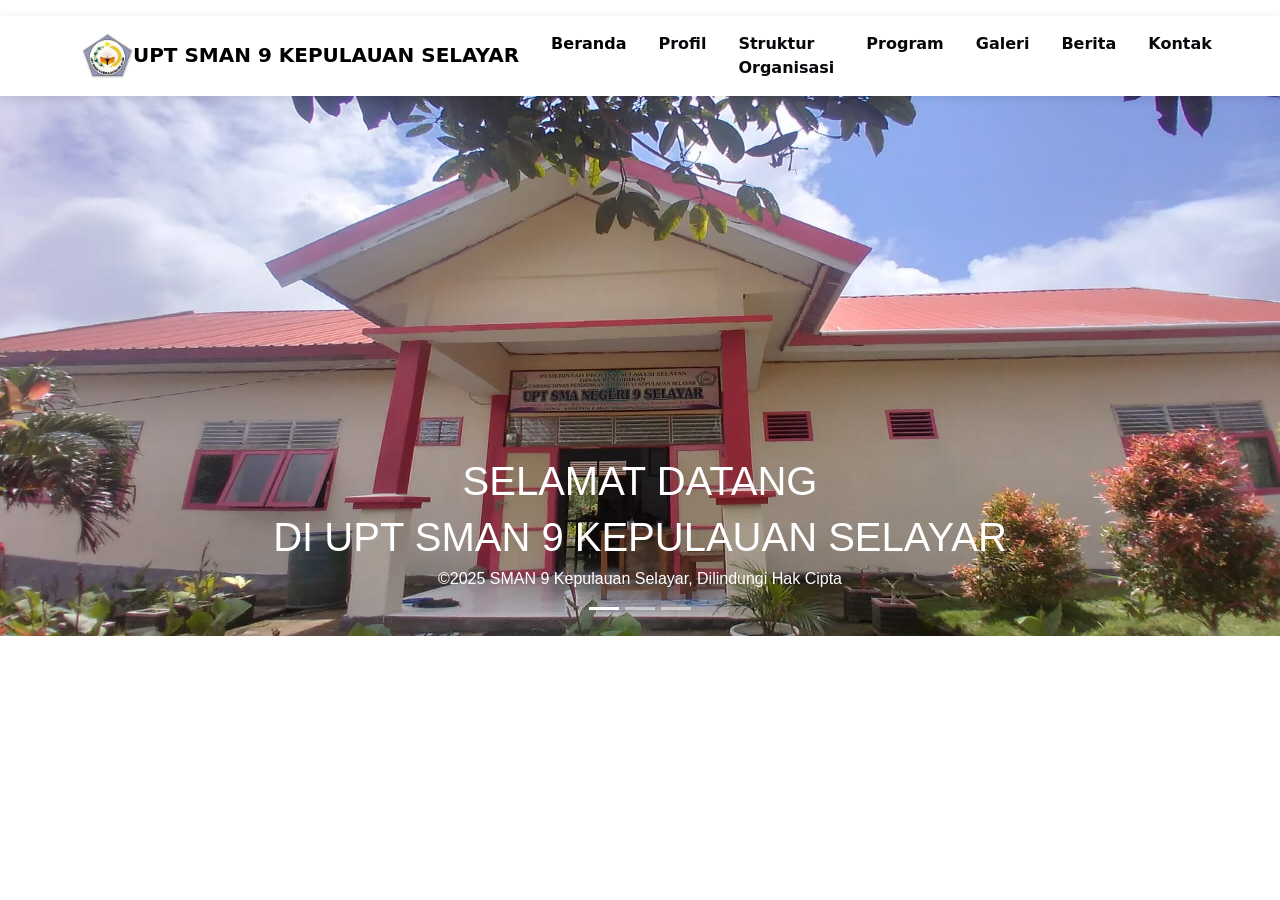
<file: index.html>
<!DOCTYPE html>
<html lang="en">
<head>
    <meta charset="UTF-8">
    <meta name="viewport" content="width=device-width, initial-scale=1.0">
    <title>beranda</title>
    <link href="profil.css"rel="stylesheet">
</head>
<body>
    <ul>
        <a href="profil.html"></a>
        <!-- Bootstrap CSS -->
    <link href="https://cdn.jsdelivr.net/npm/bootstrap@5.3.5/dist/css/bootstrap.min.css" rel="stylesheet">
    </ul>
</body>

    <!-- Navigation -->
<nav class="navbar navbar-expand-lg navbar-light sticky-top">
    <div class="container">
        <a class="navbar-brand" href="#">
        <img src="sman9 logo.png"><strong>UPT SMAN 9 KEPULAUAN SELAYAR<alt="SMAN 9 Kepulauan Selayar> 
        
        </a>
        <button class="navbar-toggler" type="button" data-bs-toggle="collapse" data-bs-target="#navbarNav" aria-controls="navbarNav" aria-expanded="false" aria-label="Toggle navigation">
            <span class="navbar-toggler-icon"></span>
        </button>
        <div class="collapse navbar-collapse" id="navbarNav">
            <ul class="navbar-nav ms-auto">
                <li class="nav-item">
                    <a class="nav-link active" href="index.html">Beranda</a>
                </li>
                <li class="nav-item">
                    <a class="nav-link" href="profil(visi).html">Profil</a>
                </li>
                <li class="nav-item">
                    <a class="nav-link" href="struktur.html">Struktur Organisasi</a>
                </li>
                <li class="nav-item">
                    <a class="nav-link" href="program pendidikan.html">Program</a>
                </li>
                <li class="nav-item">
                    <a class="nav-link" href="galery kegiatan.html">Galeri</a>
                </li>
                <li class="nav-item">
                    <a class="nav-link" href="berita.html">Berita</a>
                </li>
                <li class="nav-item">
                    <a class="nav-link" href="kontak.html">Kontak</a>
                </li>
            </ul>
        </div>
    </div>
</nav>

    <!-- Carousel -->
    <section id="home">
        <div id="carouselExampleIndicators" class="carousel slide" data-bs-ride="carousel">
            <div class="carousel-indicators">
                <button type="button" data-bs-target="#carouselExampleIndicators" data-bs-slide-to="0" class="active" aria-current="true" aria-label="Slide 1"></button>
                <button type="button" data-bs-target="#carouselExampleIndicators" data-bs-slide-to="1" aria-label="Slide 2"></button>
                <button type="button" data-bs-target="#carouselExampleIndicators" data-bs-slide-to="2" aria-label="Slide 3"></button>
            </div>
            <div class="carousel-inner">
                <div class="carousel-item active">
                    <img src="gedung sekolah.jpg" width="100" height="540"  class="d-block w-100" alt="Cat 1">
                    <div class="carousel-caption d-none d-md-block">
                        <h1>SELAMAT DATANG </h1>
                            <h1> DI UPT SMAN 9 KEPULAUAN SELAYAR</h1>
                        <h6>&copy;2025 SMAN 9 Kepulauan Selayar, Dilindungi Hak Cipta</h6>
                    </div>
            </div>
        </div>
    </section>
</file>
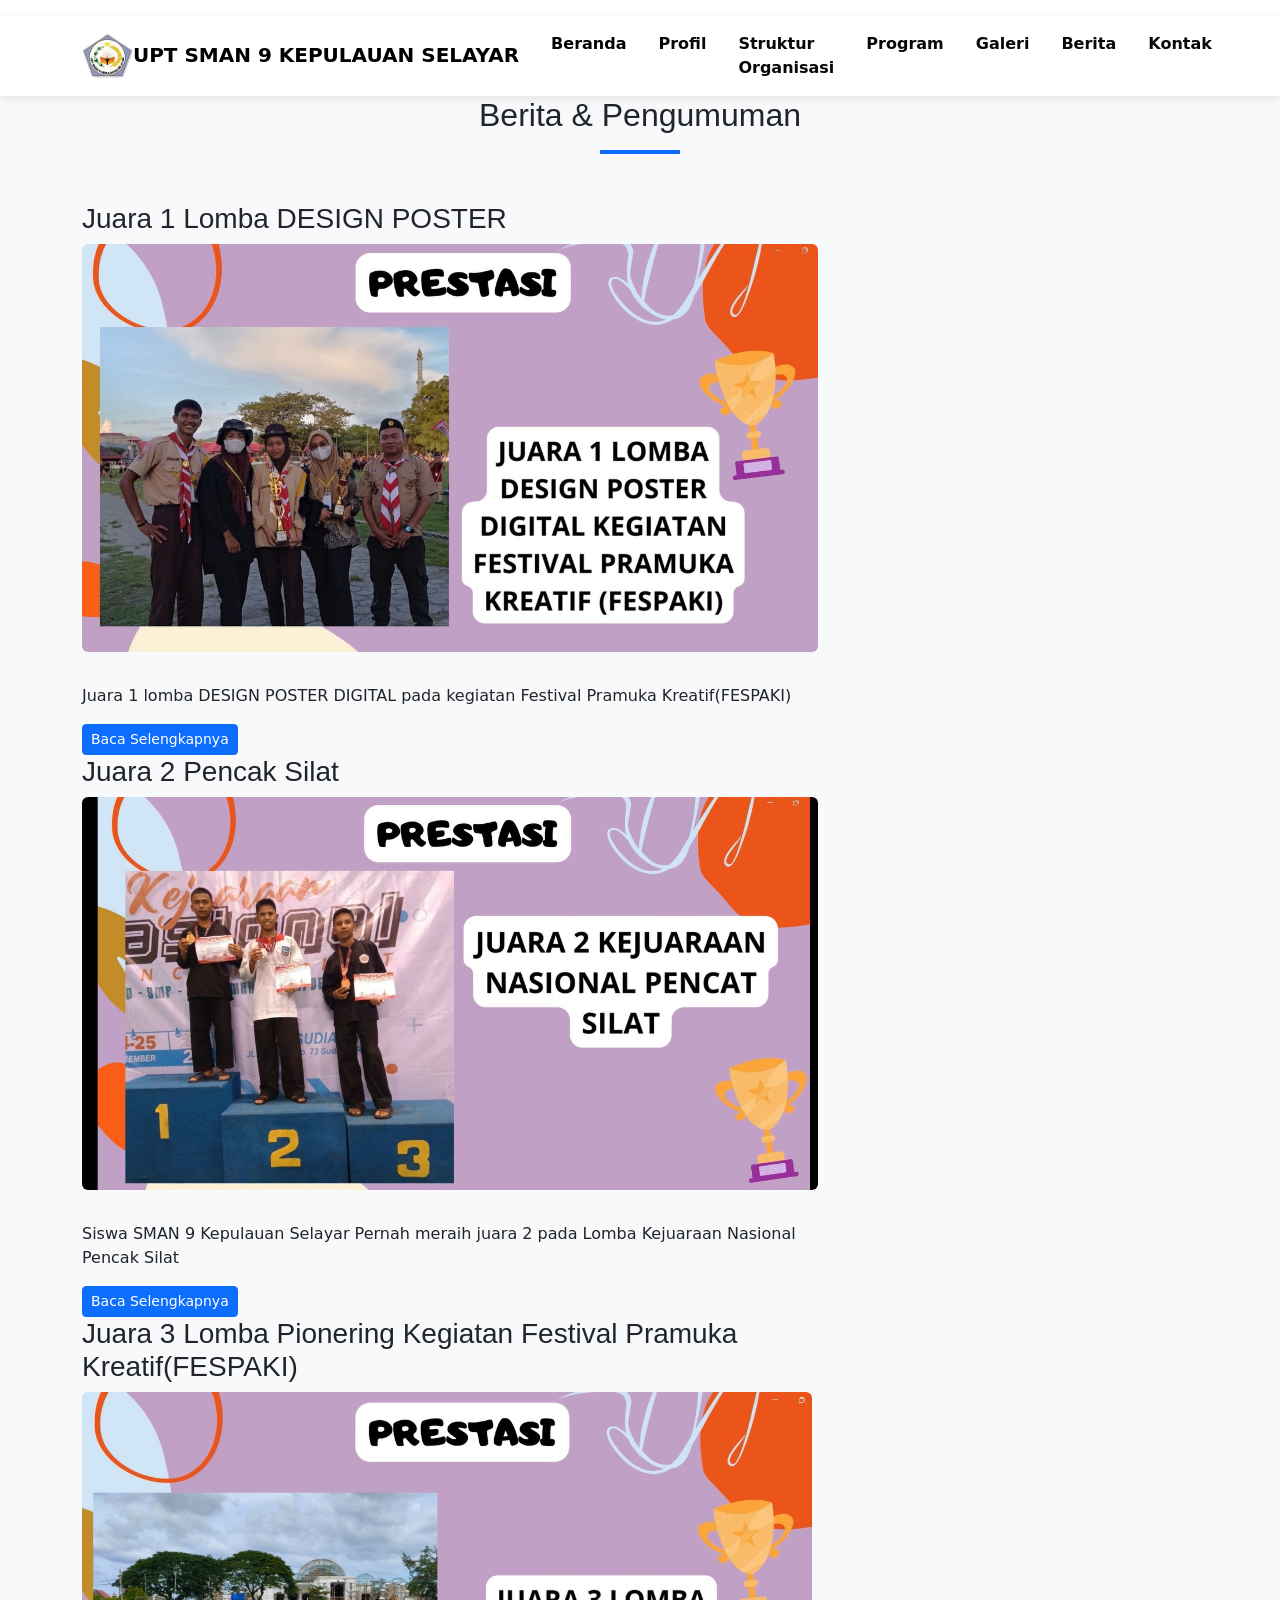
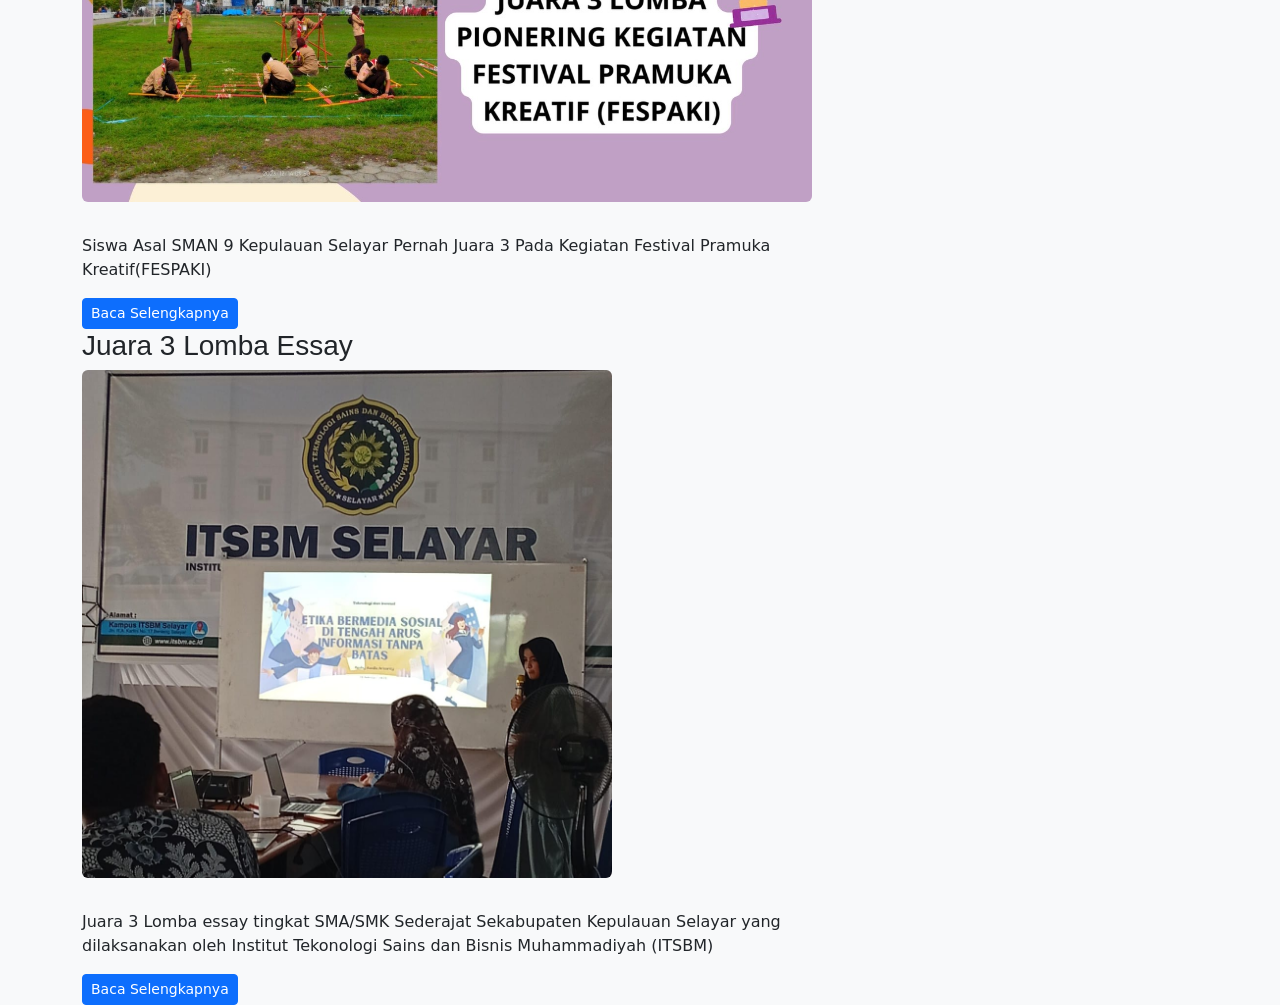
<file: berita.html>
<!DOCTYPE html>
<html lang="en">
<head>
    <meta charset="UTF-8">
    <meta name="viewport" content="width=device-width, initial-scale=1.0">
    <title>Berita</title>
    <link href="profil.css"rel="stylesheet">
</head>
<body>
    <ul>
        <a href="profil.html"></a>
        <!-- Bootstrap CSS -->
    <link href="https://cdn.jsdelivr.net/npm/bootstrap@5.3.5/dist/css/bootstrap.min.css" rel="stylesheet">
    <!-- Font Awesome untuk ikon -->
    <link href="https://cdnjs.cloudflare.com/ajax/libs/font-awesome/6.0.0/css/all.min.css" rel="stylesheet">
    </ul>
</body>
    
<!-- Navigation -->
<nav class="navbar navbar-expand-lg navbar-light sticky-top">
    <div class="container">
        <a class="navbar-brand" href="#">
            <img src="sman9 logo.png"><strong>UPT SMAN 9 KEPULAUAN SELAYAR</strong> <alt="SMAN 9 Kepulauan Selayar>

            </a>
            <button class="navbar-toggler" type="button" data-bs-toggle="collapse" data-bs-target="#navbarNav" aria-controls="navbarNav" aria-expanded="false" aria-label="Toggle navigation">
                <span class="navbar-toggler-icon"></span>
            </button>
            <div class="collapse navbar-collapse" id="navbarNav">
                <ul class="navbar-nav ms-auto">
                    <li class="nav-item">
                        <a class="nav-link active" href="index.html">Beranda</a>
                    </li>
                    <li class="nav-item">
                        <a class="nav-link" href="profil(visi).html">Profil</a>
                    </li>
                    <li class="nav-item">
                        <a class="nav-link" href="struktur.html">Struktur Organisasi</a>
                    </li>
                    <li class="nav-item">
                        <a class="nav-link" href="program pendidikan.html">Program</a>
                    </li>
                    <li class="nav-item">
                        <a class="nav-link" href="galery kegiatan.html">Galeri</a>
                    </li>
                    <li class="nav-item">
                        <a class="nav-link" href="berita.html">Berita</a>
                    </li>
                    <li class="nav-item">
                        <a class="nav-link" href="kontak.html">Kontak</a>
                    </li>
                </ul>
            </div>
        </div>
    </nav>

 <!-- Berita dan Pengumuman -->
 <section id="berita" class="bg-light">
    <div class="container">
        <h2 class="section-title">Berita & Pengumuman</h2>
        <div class="row">
            <div class="col-lg-8">
                <div class="news-item">
                    <h3>Juara 1 Lomba DESIGN POSTER</h3>
                    <p class="news-date"><i></i> 
                    <img src="design poster.jpg" alt="Tim Robotik" class="img-fluid rounded mb-3">
                    <p>Juara 1 lomba DESIGN POSTER DIGITAL pada kegiatan Festival Pramuka Kreatif(FESPAKI) </p>
                    <a href="#" class="btn btn-sm btn-primary">Baca Selengkapnya</a>
                </div>
                
                <div class="news-item">
                    <h3>Juara 2 Pencak Silat</h3>
                    <p class="news-date"><i></i> 
                    <img src="pencak silat.jpg" alt="Penandatanganan MoU" class="img-fluid rounded mb-3">
                    <p>Siswa SMAN 9 Kepulauan Selayar Pernah meraih juara 2 pada Lomba Kejuaraan Nasional Pencak Silat</p>
                    <a href="#" class="btn btn-sm btn-primary">Baca Selengkapnya</a>
                </div>
            
            <div class="news-item">
                    <h3>Juara 3 Lomba Pionering Kegiatan Festival Pramuka Kreatif(FESPAKI)</h3>
                    <p class="news-date"><i></i> 
                    <img src="juara  3.jpg" width="730px" alt="Penandatanganan MoU" class="img-fluid rounded mb-3">
                    <p>Siswa Asal SMAN 9 Kepulauan Selayar Pernah Juara 3 Pada Kegiatan Festival Pramuka Kreatif(FESPAKI)</p>
                    <a href="#" class="btn btn-sm btn-primary">Baca Selengkapnya</a>
                </div>
            <div class="news-item">
                    <h3>Juara 3 Lomba Essay </h3>
                    <p class="news-date"><i></i> 
                    <img src="ITSBM Esaay.jpg" width="530px" alt="Lomba" class="img-fluid rounded mb-3">
                    <p>Juara 3 Lomba essay tingkat SMA/SMK Sederajat Sekabupaten Kepulauan Selayar yang dilaksanakan oleh Institut Tekonologi Sains dan Bisnis Muhammadiyah (ITSBM) </p>
                    <a href="#" class="btn btn-sm btn-primary">Baca Selengkapnya</a>
                </div>
            </div>
</html>
</file>
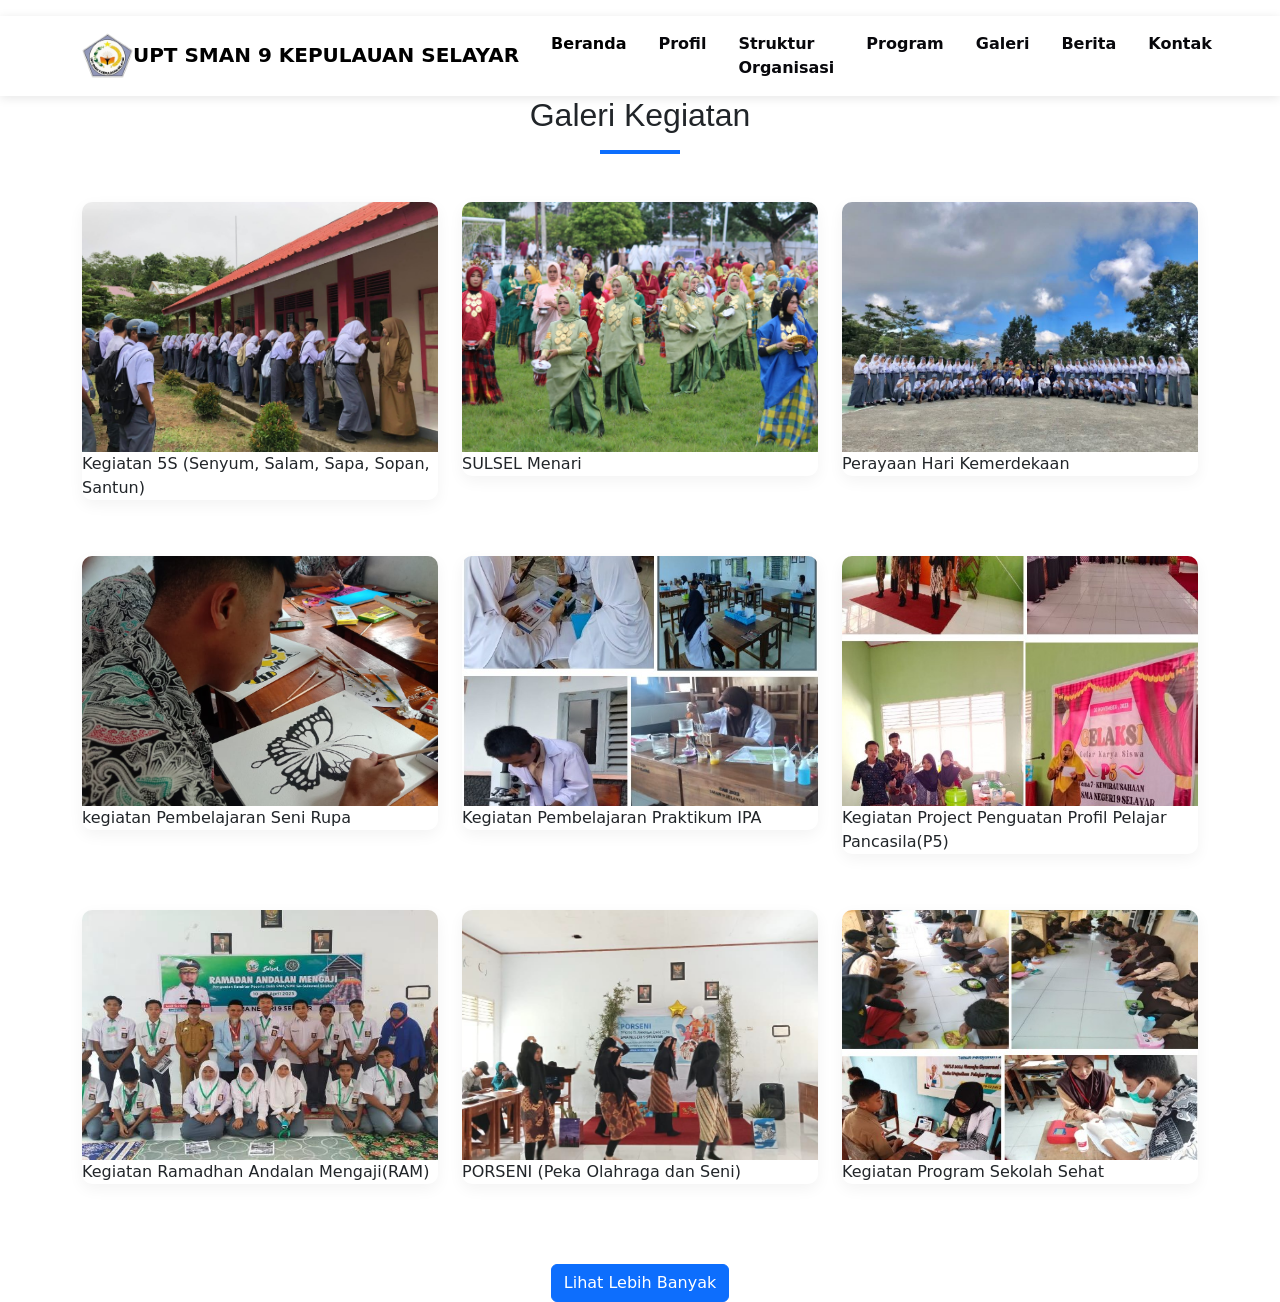
<file: galery kegiatan.html>
<!DOCTYPE html>
<html lang="en">
<head>
    <meta charset="UTF-8">
    <meta name="viewport" content="width=device-width, initial-scale=1.0">
    <title>Galery Kegiatan</title>
    <link href="profil.css"rel="stylesheet">
</head>
<body>
    <ul>
        <a href="profil.html"></a>
        <!-- Bootstrap CSS -->
    <link href="https://cdn.jsdelivr.net/npm/bootstrap@5.3.5/dist/css/bootstrap.min.css" rel="stylesheet">
    <!-- Font Awesome untuk ikon -->
    <link href="https://cdnjs.cloudflare.com/ajax/libs/font-awesome/6.0.0/css/all.min.css" rel="stylesheet">
    </ul>
</body>
    
<!-- Navigation -->
<nav class="navbar navbar-expand-lg navbar-light sticky-top">
    <div class="container">
        <a class="navbar-brand" href="#">
            <img src="sman9 logo.png"><strong>UPT SMAN 9 KEPULAUAN SELAYAR</strong> <alt="SMAN 9 Kepulauan Selayar>

        </a>
        <button class="navbar-toggler" type="button" data-bs-toggle="collapse" data-bs-target="#navbarNav" aria-controls="navbarNav" aria-expanded="false" aria-label="Toggle navigation">
            <span class="navbar-toggler-icon"></span>
        </button>
        <div class="collapse navbar-collapse" id="navbarNav">
            <ul class="navbar-nav ms-auto">
                <li class="nav-item">
                    <a class="nav-link active" href="index.html">Beranda</a>
                </li>
                <li class="nav-item">
                    <a class="nav-link" href="profil(visi).html">Profil</a>
                </li>
                <li class="nav-item">
                    <a class="nav-link" href="struktur.html">Struktur Organisasi</a>
                </li>
                <li class="nav-item">
                    <a class="nav-link" href="program pendidikan.html">Program</a>
                </li>
                <li class="nav-item">
                    <a class="nav-link" href="galery kegiatan.html">Galeri</a>
                </li>
                <li class="nav-item">
                    <a class="nav-link" href="berita.html">Berita</a>
                </li>
                <li class="nav-item">
                    <a class="nav-link" href="kontak.html">Kontak</a>
                </li>
            </ul>
        </div>
    </div>
</nav>

 <!-- Galeri Kegiatan -->
 <section id="galeri">
    <div class="container">
        <h2 class="section-title">Galeri Kegiatan</h2>
        <div class="row">
            <div class="col-md-4 mb-4">
                <div class="gallery-item">
                    <img src="program 5S.jpg" width="60px" alt="Kegiatan 1">
                    <div class="gallery-caption">Kegiatan 5S (Senyum, Salam, Sapa, Sopan, Santun)</div>
                </div>
            </div>
            <div class="col-md-4 mb-4">
                <div class="gallery-item">
                    <img src="sulsel menari.jpg" alt="Kegiatan 2">
                    <div class="gallery-caption">SULSEL Menari</div>
                </div>
            </div>
            <div class="col-md-4 mb-4">
                <div class="gallery-item">
                    <img src="perayaan hari kemerdekaan.jpg" alt="Kegiatan 3">
                    <div class="gallery-caption">Perayaan Hari Kemerdekaan</div>
                </div>
            </div>
            <div class="col-md-4 mb-4">
                <div class="gallery-item">
                    <img src="pembelajaran.jpg" alt="Kegiatan 4">
                    <div class="gallery-caption">kegiatan Pembelajaran Seni Rupa</div>
                </div>
            </div>
            <div class="col-md-4 mb-4">
                <div class="gallery-item">
                    <img src="tata letak.jpg" alt="Kegiatan 5">
                    <div class="gallery-caption">Kegiatan Pembelajaran Praktikum IPA</div>
                </div>
            </div>
            <div class="col-md-4 mb-4">
                <div class="gallery-item">
                    <img src="tata letak P5.jpg" alt="Kegiatan 6">
                    <div class="gallery-caption">Kegiatan Project Penguatan Profil Pelajar Pancasila(P5)</div>
                </div>
            </div>
            <div class="col-md-4 mb-4">
                <div class="gallery-item">
                    <img src="RAM.jpg" alt="Kegiatan 7">
                    <div class="gallery-caption">Kegiatan Ramadhan Andalan Mengaji(RAM)</div>
                </div>
            </div>
            <div class="col-md-4 mb-4">
                <div class="gallery-item">
                    <img src="Porseni.jpg" alt="Kegiatan 8">
                    <div class="gallery-caption">PORSENI (Peka Olahraga dan Seni)</div>
                </div>
            </div>
                <div class="col-md-4 mb-4">
                    <div class="gallery-item">
                        <img src="sekolah sehat.jpg" alt="Kegiatan 9">
                        <div class="gallery-caption">Kegiatan Program Sekolah Sehat</div>
                    </div>
                </div>
           </div>
            <div class="text-center mt-4">
            <a href="#" class="btn btn-primary">Lihat Lebih Banyak</a>
        </div>
    </div>
</section>
</html>
</file>
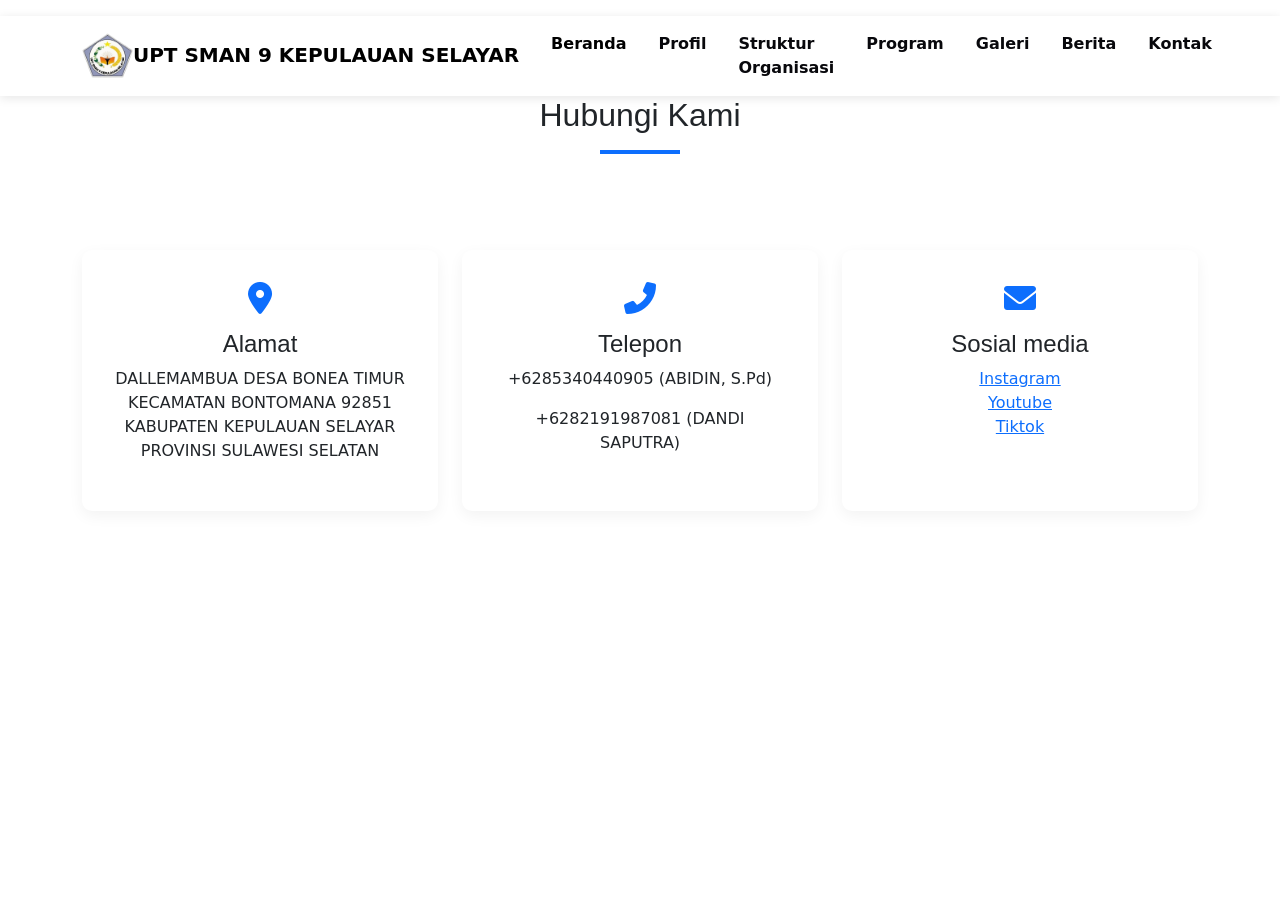
<file: kontak.html>
<!DOCTYPE html>
<html lang="en">
<head>
    <meta charset="UTF-8">
    <meta name="viewport" content="width=device-width, initial-scale=1.0">
    <title>Kontak</title>
    <link href="profil.css"rel="stylesheet">
</head>
<body>
    <ul>
        <a href="profil.html"></a>
        <!-- Bootstrap CSS -->
    <link href="https://cdn.jsdelivr.net/npm/bootstrap@5.3.5/dist/css/bootstrap.min.css" rel="stylesheet">
    <!-- Font Awesome untuk ikon -->
    <link href="https://cdnjs.cloudflare.com/ajax/libs/font-awesome/6.0.0/css/all.min.css" rel="stylesheet">
    </ul>
</body>
    
<!-- Navigation -->
<nav class="navbar navbar-expand-lg navbar-light sticky-top">
    <div class="container">
        <a class="navbar-brand" href="#">
            <img src="sman9 logo.png"><strong>UPT SMAN 9 KEPULAUAN SELAYAR</strong> <alt="SMAN 9 Kepulauan Selayar">

        </a>
        <button class="navbar-toggler" type="button" data-bs-toggle="collapse" data-bs-target="#navbarNav" aria-controls="navbarNav" aria-expanded="false" aria-label="Toggle navigation">
            <span class="navbar-toggler-icon"></span>
        </button>
        <div class="collapse navbar-collapse" id="navbarNav">
            <ul class="navbar-nav ms-auto">
                <li class="nav-item">
                    <a class="nav-link active" href="index.html">Beranda</a>
                </li>
                <li class="nav-item">
                    <a class="nav-link" href="profil(visi).html">Profil</a>
                </li>
                <li class="nav-item">
                    <a class="nav-link" href="struktur.html">Struktur Organisasi</a>
                </li>
                <li class="nav-item">
                    <a class="nav-link" href="program pendidikan.html">Program</a>
                </li>
                <li class="nav-item">
                    <a class="nav-link" href="galery kegiatan.html">Galeri</a>
                </li>
                <li class="nav-item">
                    <a class="nav-link" href="berita.html">Berita</a>
                </li>
                <li class="nav-item">
                    <a class="nav-link" href="kontak.html">Kontak</a>
                </li>
            </ul>
        </div>
    </div>
</nav>

 <!-- Kontak -->
 <section id="kontak">
    <div class="container">
        <h2 class="section-title">Hubungi Kami</h2>
        <br> <br>
        <div class="row">
            <div class="col-md-4 mb-4">
                <div class="contact-info">
                    <div class="text-center">
                        <div class="contact-icon">
                            <i class="fas fa-map-marker-alt"></i>
                        </div>
                        <h4>Alamat</h4>
                        <p>DALLEMAMBUA DESA BONEA TIMUR KECAMATAN BONTOMANA 92851 KABUPATEN KEPULAUAN SELAYAR PROVINSI SULAWESI SELATAN</p>
                    </div>
                </div>
            </div>
            <div class="col-md-4 mb-4">
                <div class="contact-info">
                    <div class="text-center">
                        <div class="contact-icon">
                            <i class="fas fa-phone-alt"></i>
                        </div>
                        <h4>Telepon</h4>
                        <p >+6285340440905 (ABIDIN, S.Pd)</p>
                        <p>+6282191987081 (DANDI SAPUTRA)</p>
                    </div>
                </div>
            </div>
            <div class="col-md-4 mb-4">
                <div class="contact-info">
                    <div class="text-center">
                        <div class="contact-icon">
                            <i class="fas fa-envelope"></i>
                        </div>
                        <h4>Sosial media</h4>
                        <a class="nav-item">
                            <a href="https://www.instagram.com/sman_9_kepulauan_selayar/">Instagram</a>
                            <a class="nav-item">
                                <br>
                                <a href="https://www.youtube.com/@osissman9selayar994">Youtube</a>
                            <a class="nav-item">
                                <br>
                              <a href="https://www.tiktok.com/@sman.9.selayar?_t=ZS-8vqc0ogkk5g&_r=1">Tiktok</a>
                    </div>
                </div>
            </div>
        </div>
    </section>
</html>
</file>
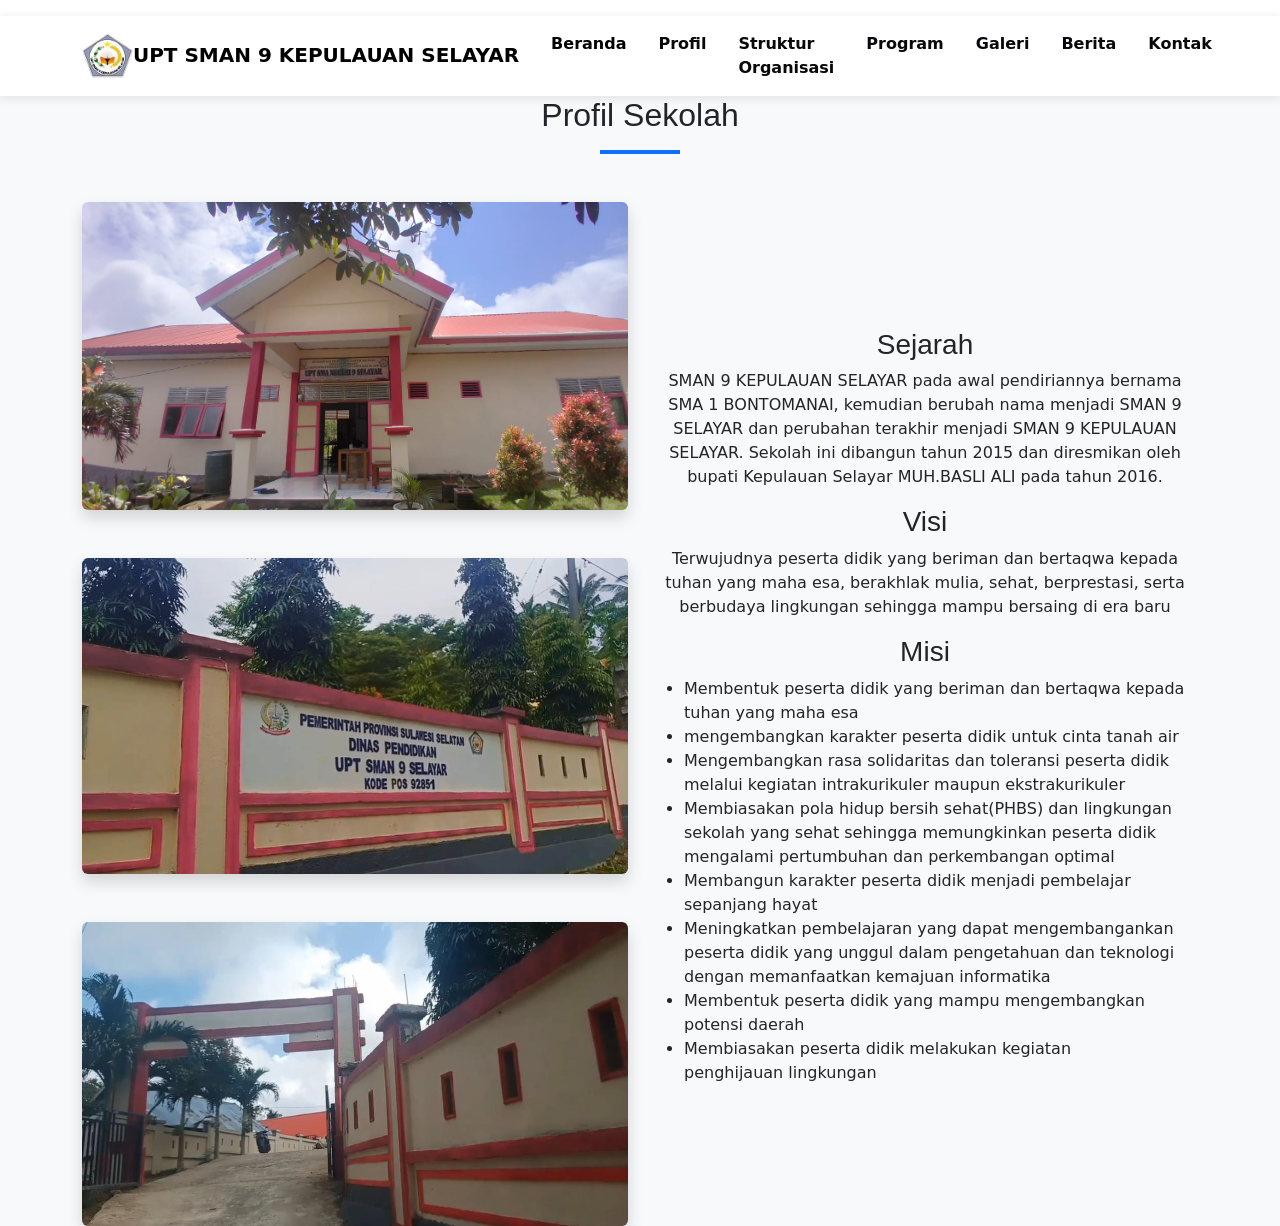
<file: profil(visi).html>
<!DOCTYPE html>
<html lang="en">
<head>
    <meta charset="UTF-8">
    <meta name="viewport" content="width=device-width, initial-scale=1.0">
    <title>Profil</title>
    <link href="profil.css"rel="stylesheet">
</head>
<body>
    <ul>
        <a href="profil.html"></a>
        <!-- Bootstrap CSS -->
    <link href="https://cdn.jsdelivr.net/npm/bootstrap@5.3.5/dist/css/bootstrap.min.css" rel="stylesheet">
    </ul>
</body>
    
<!-- Navigation -->
<nav class="navbar navbar-expand-lg navbar-light sticky-top">
    <div class="container">
        <a class="navbar-brand" href="#">
            <img src="sman9 logo.png"><strong>UPT SMAN 9 KEPULAUAN SELAYAR</strong> <alt="SMAN 9 Kepulauan Selayar>

        </a>
        <button class="navbar-toggler" type="button" data-bs-toggle="collapse" data-bs-target="#navbarNav" aria-controls="navbarNav" aria-expanded="false" aria-label="Toggle navigation">
            <span class="navbar-toggler-icon"></span>
        </button>
        <div class="collapse navbar-collapse" id="navbarNav">
            <ul class="navbar-nav ms-auto">
                <li class="nav-item">
                    <a class="nav-link active" href="index.html">Beranda</a>
                </li>
                <li class="nav-item">
                    <a class="nav-link" href="profil(visi).html">Profil</a>
                </li>
                <li class="nav-item">
                    <a class="nav-link" href="struktur.html">Struktur Organisasi</a>
                </li>
                <li class="nav-item">
                    <a class="nav-link" href="program pendidikan.html">Program</a>
                </li>
                <li class="nav-item">
                    <a class="nav-link" href="galery kegiatan.html">Galeri</a>
                </li>
                <li class="nav-item">
                    <a class="nav-link" href="berita.html">Berita</a>
                </li>
                <li class="nav-item">
                    <a class="nav-link" href="kontak.html">Kontak</a>
                </li>
            </ul>
        </div>
    </div>
</nav>

<!-- Profil Sekolah -->
<section id="profil" class="bg-light">
    <div class="container">
        <h2 class="section-title">Profil Sekolah</h2>
        <div class="row align-items-center">
            <div class="col-lg-6 mb-4 mb-lg-0">
                <img src="gedung sekolah.jpg" alt="Gedung Sekolah" class="img-fluid rounded shadow">
                <br> <br> <br>
                <img src="depan sekolah.jpg" alt="Gedung Sekolah" class="img-fluid rounded shadow">
                <br> <br> <br>
                <img src="gerbang.jpg" alt="Gedung Sekolah" class="img-fluid rounded shadow">
            </div>
            <div class="col-lg-6">
                <h3 style="text-align: center;">Sejarah</h3>
                <p style="text-align: center;">SMAN 9 KEPULAUAN SELAYAR pada awal pendiriannya bernama SMA 1 BONTOMANAI, kemudian berubah nama menjadi SMAN 9 SELAYAR dan perubahan terakhir menjadi SMAN 9 KEPULAUAN SELAYAR. Sekolah ini dibangun tahun 2015 dan diresmikan oleh bupati Kepulauan Selayar MUH.BASLI ALI pada tahun 2016.</p>
                
                <h3 style="text-align: center;">Visi</h3>
                <p style="text-align: center;">Terwujudnya peserta didik yang beriman dan bertaqwa kepada tuhan yang maha esa, berakhlak mulia, sehat, berprestasi, serta berbudaya lingkungan sehingga mampu bersaing di era baru</p>
                
                <h3 style="text-align: center;">Misi</h3>
                <ul>
                    <li>Membentuk peserta didik yang beriman dan bertaqwa kepada tuhan yang maha esa</li>
                    <li>mengembangkan karakter peserta didik untuk cinta tanah air              </li>
                    <li>Mengembangkan rasa solidaritas dan toleransi peserta didik melalui kegiatan intrakurikuler maupun ekstrakurikuler  </li>
                    <li>Membiasakan pola hidup bersih sehat(PHBS) dan lingkungan sekolah yang sehat sehingga memungkinkan peserta didik mengalami pertumbuhan dan perkembangan optimal </li>
                    <li>Membangun karakter peserta didik menjadi pembelajar sepanjang hayat</li>
                    <li>Meningkatkan pembelajaran yang dapat mengembangankan peserta didik yang unggul dalam pengetahuan dan teknologi dengan memanfaatkan kemajuan informatika     </li>
                    <li>Membentuk peserta didik yang mampu mengembangkan potensi daerah  </li>
                    <li>Membiasakan peserta didik melakukan kegiatan penghijauan lingkungan</li>
                </ul>
            </div>
        </div>
    </div>
</section>
</html>
</file>
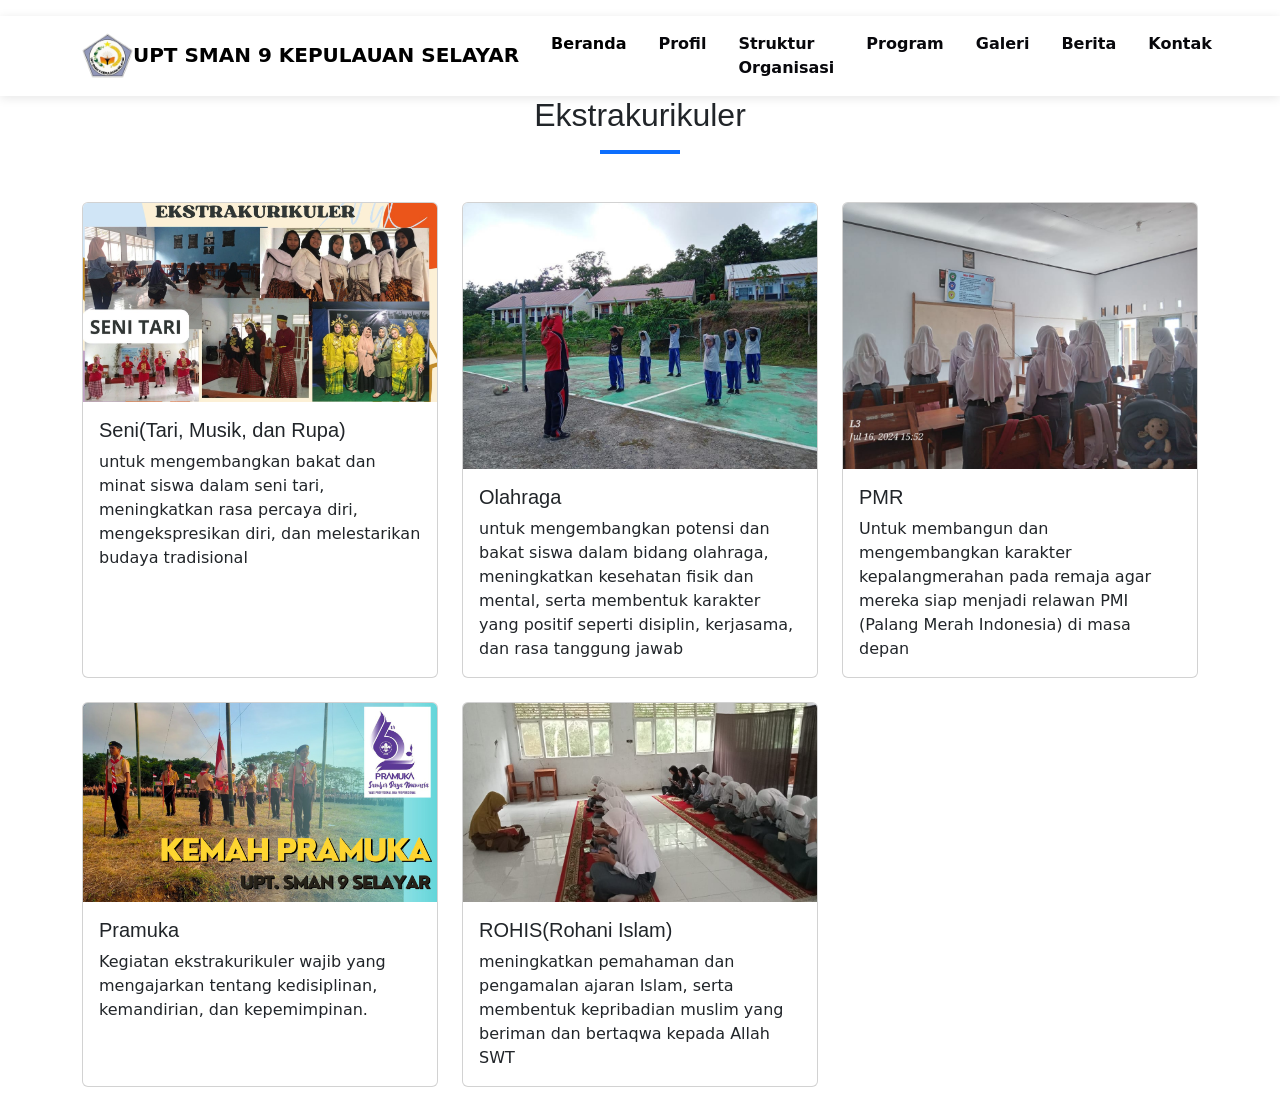
<file: program pendidikan.html>
<!DOCTYPE html>
<html lang="en">
<head>
    <meta charset="UTF-8">
    <meta name="viewport" content="width=device-width, initial-scale=1.0">
    <title>Ekstrakurikuler</title>
    <link href="profil.css"rel="stylesheet">
</head>
<body>
    <ul>
        <a href="profil.html"></a>
        <!-- Bootstrap CSS -->
    <link href="https://cdn.jsdelivr.net/npm/bootstrap@5.3.5/dist/css/bootstrap.min.css" rel="stylesheet">
    <!-- Font Awesome untuk ikon -->
    <link href="https://cdnjs.cloudflare.com/ajax/libs/font-awesome/6.0.0/css/all.min.css" rel="stylesheet">
    </ul>
</body>
    
<!-- Navigation -->
<nav class="navbar navbar-expand-lg navbar-light sticky-top">
    <div class="container">
        <a class="navbar-brand" href="#">
            <img src="sman9 logo.png"><strong>UPT SMAN 9 KEPULAUAN SELAYAR</strong> <alt="SMAN 9 Kepulauan Selayar>

        </a>
        <button class="navbar-toggler" type="button" data-bs-toggle="collapse" data-bs-target="#navbarNav" aria-controls="navbarNav" aria-expanded="false" aria-label="Toggle navigation">
            <span class="navbar-toggler-icon"></span>
        </button>
        <div class="collapse navbar-collapse" id="navbarNav">
            <ul class="navbar-nav ms-auto">
                <li class="nav-item">
                    <a class="nav-link active" href="index.html">Beranda</a>
                </li>
                <li class="nav-item">
                    <a class="nav-link" href="profil(visi).html">Profil</a>
                </li>
                <li class="nav-item">
                    <a class="nav-link" href="struktur.html">Struktur Organisasi</a>
                </li>
                <li class="nav-item">
                    <a class="nav-link" href="program pendidikan.html">Program</a>
                </li>
                <li class="nav-item">
                    <a class="nav-link" href="galery kegiatan.html">Galeri</a>
                </li>
                <li class="nav-item">
                    <a class="nav-link" href="berita.html">Berita</a>
                </li>
                <li class="nav-item">
                    <a class="nav-link" href="kontak.html">Kontak</a>
                </li>
            </ul>
        </div>
    </div>
</nav>

<!-- Galeri Kegiatan -->
<section id="galeri">
    <div class="container">
        <h2 class="section-title">Ekstrakurikuler</h2>
        <div class="row">
            <div class="col-md-6 col-lg-4 mb-4">
                <div class="card h-100">
                    <img src="tari.jpg" class="card-img-top" alt="TARI">
                    <div class="card-body">
                        <h5 class="card-title">Seni(Tari, Musik, dan Rupa)</h5>
                        <p class="card-text">untuk mengembangkan bakat dan minat siswa dalam seni tari, meningkatkan rasa percaya diri, mengekspresikan diri, dan melestarikan budaya tradisional</p>
                    </div>
                </div>
            </div>
            <div class="col-md-6 col-lg-4 mb-4">
                <div class="card h-100">
                    <img src="olahraga.jpg" class="card-img-top" alt="Olahraga">
                    <div class="card-body">
                        <h5 class="card-title">Olahraga</h5>
                        <p class="card-text">untuk mengembangkan potensi dan bakat siswa dalam bidang olahraga, meningkatkan kesehatan fisik dan mental, serta membentuk karakter yang positif seperti disiplin, kerjasama, dan rasa tanggung jawab</p>
                    </div>
                </div>
            </div>
            <div class="col-md-6 col-lg-4 mb-4">
                <div class="card h-100">
                    <img src="PMR.jpg" class="card-img-top" alt="PMR">
                    <div class="card-body">
                        <h5 class="card-title">PMR</h5>
                        <p class="card-text">Untuk membangun dan mengembangkan karakter kepalangmerahan pada remaja agar mereka siap menjadi relawan PMI (Palang Merah Indonesia) di masa depan</p>
                    </div>
                </div>
            </div>
            <div class="col-md-6 col-lg-4 mb-4">
                <div class="card h-100">
                    <img src="pramuka.jpg" class="card-img-top" alt="Pramuka">
                    <div class="card-body">
                        <h5 class="card-title">Pramuka</h5>
                        <p class="card-text">Kegiatan ekstrakurikuler wajib yang mengajarkan tentang kedisiplinan, kemandirian, dan kepemimpinan.</p>
                    </div>
                </div>
            </div>
            <div class="col-md-6 col-lg-4 mb-4">
                <div class="card h-100">
                    <img src="ROHIS.jpg" class="card-img-top" alt="Rohis">
                    <div class="card-body">
                        <h5 class="card-title">ROHIS(Rohani Islam)</h5>
                        <p class="card-text">meningkatkan pemahaman dan pengamalan ajaran Islam, serta membentuk kepribadian muslim yang beriman dan bertaqwa kepada Allah SWT</p>
                    </div>
                </div>
            </div>
        </div>
    </div>
</section>
</html>
</file>
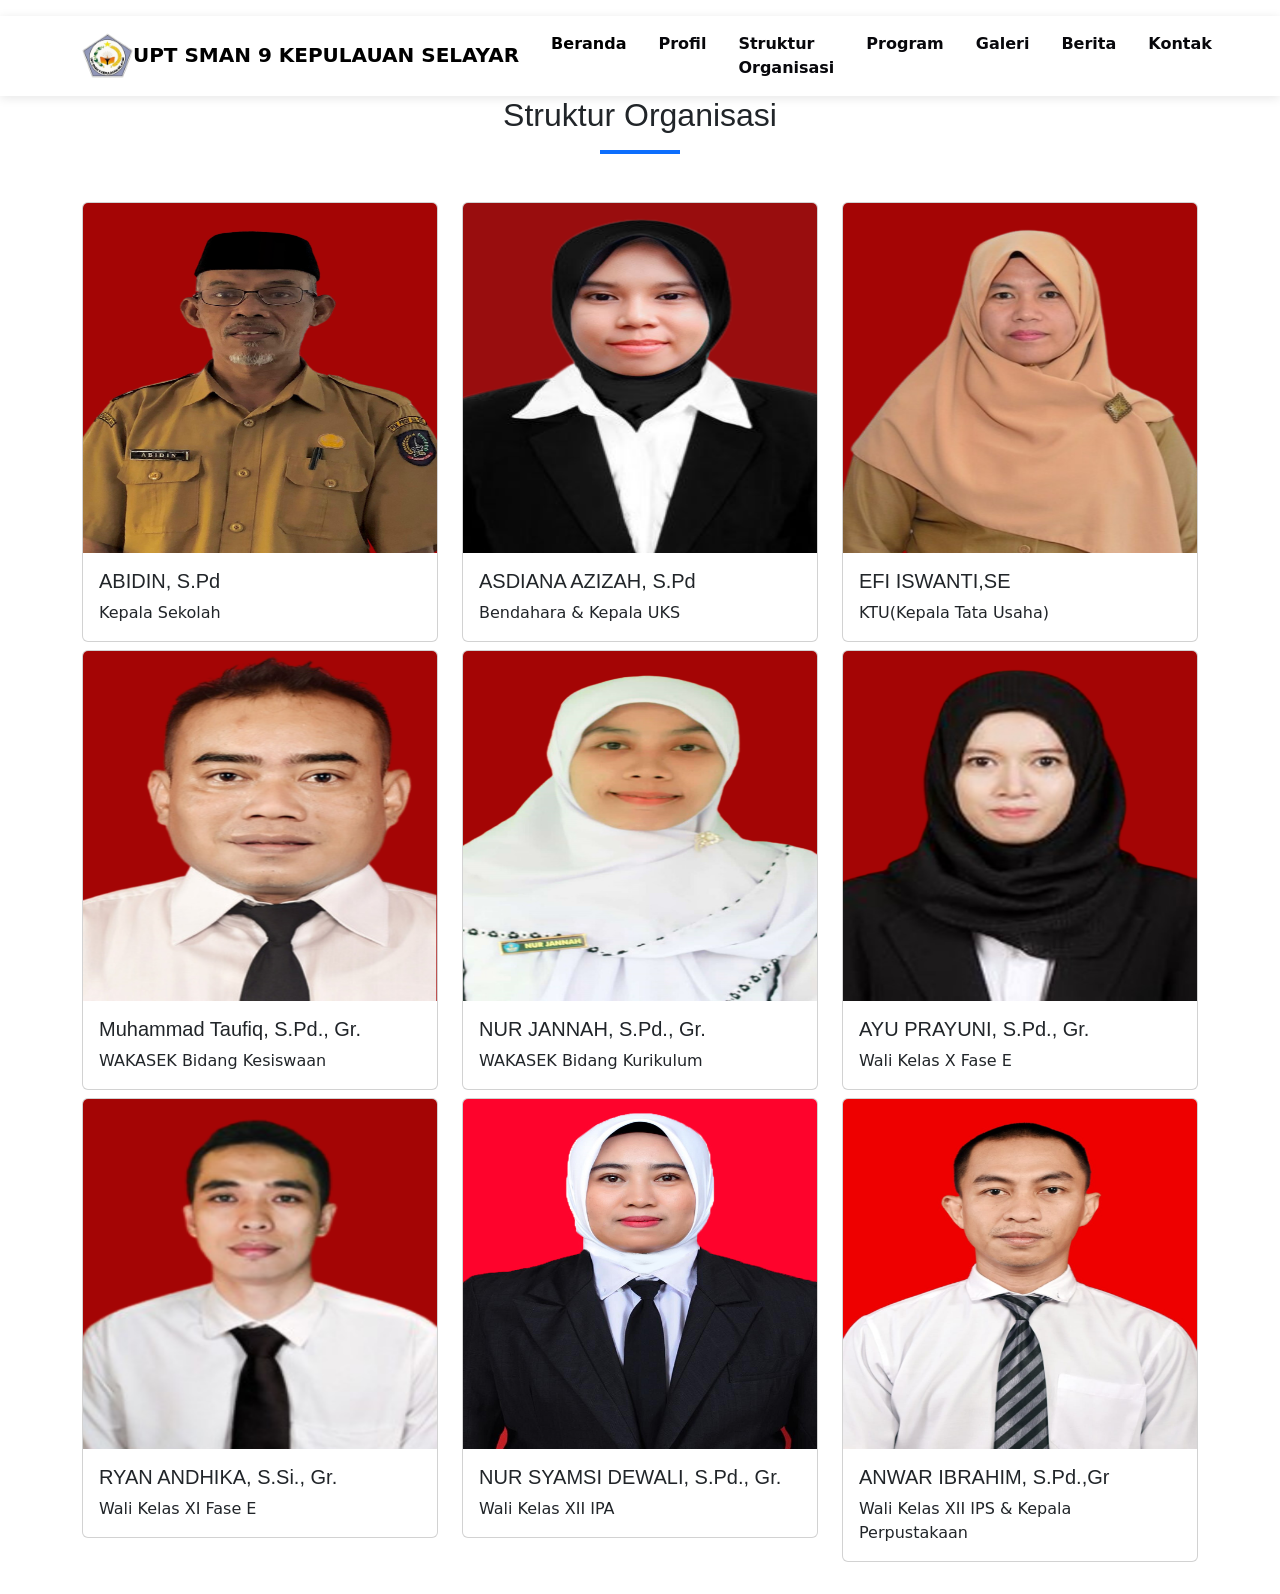
<file: struktur.html>
<!DOCTYPE html>
<html lang="en">
<head>
    <meta charset="UTF-8">
    <meta name="viewport" content="width=device-width, initial-scale=1.0">
    <title>Struktur Organisasi</title>
    <link href="profil.css"rel="stylesheet">
</head>
<body>
    <ul>
        <a href="profil.html"></a>
        <!-- Bootstrap CSS -->
    <link href="https://cdn.jsdelivr.net/npm/bootstrap@5.3.5/dist/css/bootstrap.min.css" rel="stylesheet">
    <!-- Font Awesome untuk ikon -->
    <link href="https://cdnjs.cloudflare.com/ajax/libs/font-awesome/6.0.0/css/all.min.css" rel="stylesheet">
    </ul>
</body>
    
<!-- Navigation -->
<nav class="navbar navbar-expand-lg navbar-light sticky-top">
    <div class="container">
        <a class="navbar-brand" href="#">
            <img src="sman9 logo.png"><strong>UPT SMAN 9 KEPULAUAN SELAYAR</strong> <alt="SMAN 9 Kepulauan Selayar>

        </a>
        <button class="navbar-toggler" type="button" data-bs-toggle="collapse" data-bs-target="#navbarNav" aria-controls="navbarNav" aria-expanded="false" aria-label="Toggle navigation">
            <span class="navbar-toggler-icon"></span>
        </button>
        <div class="collapse navbar-collapse" id="navbarNav">
            <ul class="navbar-nav ms-auto">
                <li class="nav-item">
                    <a class="nav-link active" href="index.html">Beranda</a>
                </li>
                <li class="nav-item">
                    <a class="nav-link" href="profil(visi).html">Profil</a>
                </li>
                <li class="nav-item">
                    <a class="nav-link" href="struktur.html">Struktur Organisasi</a>
                </li>
                <li class="nav-item">
                    <a class="nav-link" href="program pendidikan.html">Program</a>
                </li>
                <li class="nav-item">
                    <a class="nav-link" href="galery kegiatan.html">Galeri</a>
                </li>
                <li class="nav-item">
                    <a class="nav-link" href="berita.html">Berita</a>
                </li>
                <li class="nav-item">
                    <a class="nav-link" href="kontak.html">Kontak</a>
                </li>
            </ul>
        </div>
    </div>
</nav>

 <!-- structure organisasi -->
 <section id="galeri">
    <div class="container">
        <h2 class="section-title">Struktur Organisasi</h2>
        <div class="row">
            <div class="col-md-2 col-lg-4 mb-2">
                <div class="card h-10">
                    <img src="pak kepsek.png" width="350px" height="350px"class="card-img-top" alt="Abidin, S.Pd">
                    <div class="card-body">
                        <h5 class="card-title">ABIDIN, S.Pd</h5>
                        <p class="card-text">Kepala Sekolah</p>
                    </div>
                </div>
            </div>
                 <div class="col-md-2 col-lg-4 mb-2">
                     <div class="card h-10">
                    <img src="5. ASDIANA AZIZAH.png" width="350px" height="350px"class="card-img-top" alt="Abidin, S.Pd">
                        <div class="card-body">
                        <h5 class="card-title">ASDIANA AZIZAH, S.Pd</h5>
                        <p class="card-text">Bendahara & Kepala UKS</p>
                            </div>
                        </div>
                    </div>
             <div class="col-md-2 col-lg-4 mb-2">
                    <div class="card h-10">
                        <img src="EFI ISWANTI.png" width="350px" height="350px"class="card-img-top" alt="Abidin, S.Pd">
                        <div class="card-body">
                        <h5 class="card-title">EFI ISWANTI,SE</h5>
                        <p class="card-text">KTU(Kepala Tata Usaha)</p>
                            </div>
                        </div>
                    </div>
         <div class="col-md-2 col-lg-4 mb-2">
                     <div class="card h-10">
                        <img src="3. MUHAMMAD TAUFIQ.png" width="350px" height="350px"class="card-img-top" alt="Abidin, S.Pd">
                            <div class="card-body">
                            <h5 class="card-title">Muhammad Taufiq, S.Pd., Gr.</h5>
                            <p class="card-text">WAKASEK Bidang Kesiswaan</p>
                                </div>
                            </div>
                        </div>
                        <div class="col-md-2 col-lg-4 mb-2">
                         <div class="card h-10">
                            <img src="2. NUR JANNAH.png" width="350px" height="350px"class="card-img-top" alt="Abidin, S.Pd">
                            <div class="card-body">
                            <h5 class="card-title">NUR JANNAH, S.Pd., Gr.</h5>
                            <p class="card-text">  WAKASEK Bidang Kurikulum</p>
                                </div>
                            </div>
                        </div>
             <div class="col-md-2 col-lg-4 mb-2">
                         <div class="card h-10">
                            <img src="AYU PRAYUNI.png" width="350px" height="350px"class="card-img-top" alt="Abidin, S.Pd">
                                <div class="card-body">
                                <h5 class="card-title">AYU PRAYUNI, S.Pd., Gr.</h5>
                                <p class="card-text">Wali Kelas X Fase E </p>
                                    </div>
                                </div>
                            </div>
                       <div class="col-md-2 col-lg-4 mb-2">
                           <div class="card h-10">
                              <img src="RYAN ANDHIKA.png" width="350px" height="350px"class="card-img-top" alt="Abidin, S.Pd">
                                  <div class="card-body">
                                  <h5 class="card-title">RYAN ANDHIKA, S.Si., Gr.</h5>
                                  <p class="card-text">Wali Kelas XI Fase E</p>
                                      </div>
                                  </div>
                              </div> 
                                  <div class="col-md-2 col-lg-4 mb-2">
                                   <div class="card h-10">
                                      <img src="NUR SYAMSI DEWALI.jpg" width="350px" height="350px"class="card-img-top" alt="Abidin, S.Pd">
                                          <div class="card-body">
                                          <h5 class="card-title">NUR SYAMSI DEWALI, S.Pd., Gr.</h5>
                                          <p class="card-text">Wali Kelas XII IPA</p>
                                        </div>
                                    </div>
                                 </div>
                             <div class="col-md-2 col-lg-4 mb-2">
                                     <div class="card h-7">
                                        <img src="ANWAR IBRAHMI.jpeg" width="350px" height="350px"class="card-img-top" alt="Abidin, S.Pd">
                                            <div class="card-body">
                                            <h5 class="card-title">ANWAR IBRAHIM, S.Pd.,Gr</h5>
                                            <p class="card-text">Wali Kelas XII IPS & Kepala Perpustakaan</p>
                          </div>
                     </div>
                </div>
     </selection>
          <html>
</file>
<file: profil.css>
/* CSS untuk Website Sekolah */

/* Global Styles */
:root {
  --primary-color: #0d6efd;
  --secondary-color: #6c757d;
  --accent-color: #ffc107;
  --light-color: #e1e9ec;
  --dark-color: #08080c;
  --font-primary: 'Poppins', sans-serif;
  --font-secondary: 'Roboto', sans-serif;
}

body {
  font-family: var(--font-primary);
  color: #333;
  line-height: 1.6;
  background-color: #0f0b0b;
}

h1, h2, h3, h4, h5, h6 {
  font-family: var(--font-secondary);
  font-weight: 700;
  color: var(--dark-color);
  margin-bottom: 1rem;
}

.section {
  padding: 5rem 0;
}

.section-title {
  text-align: center;
  margin-bottom: 3rem;
  position: relative;
}

.section-title:after {
  content: '';
  display: block;
  width: 80px;
  height: 4px;
  background-color: var(--primary-color);
  margin: 1rem auto;
}

/* Navbar */
.navbar {
  box-shadow: 0 2px 10px rgba(0, 0, 0, 0.1);
  background-color: white;
  padding: 1rem 0;
}

.navbar-brand img {
  max-height: 50px;
}

.navbar-nav .nav-link {
  font-weight: 600;
  color: var(--dark-color);
  transition: all 0.3s ease;
  margin: 0 0.5rem;
  padding: 0.5rem 1rem;
}

.navbar-nav .nav-link:hover,
.navbar-nav .nav-link.active {
  color: var(--primary-color);
}

.navbar-toggler {
  border: none;
  outline: none;
}

/* Hero Section */
.hero {
  background: linear-gradient(rgba(0, 0, 0, 0.5), rgba(0, 0, 0, 0.5)), url('/assets/images/school-building.jpg');
  background-size: cover;
  background-position: center;
  height: 600px;
  display: flex;
  align-items: center;
  color: white;
  text-align: center;
}

.hero-content {
  max-width: 800px;
  margin: 0 auto;
}

.hero-title {
  font-size: 3.5rem;
  margin-bottom: 1.5rem;
  font-weight: 800;
  text-shadow: 2px 2px 4px rgba(0, 0, 0, 0.5);
}

.hero-subtitle {
  font-size: 1.5rem;
  margin-bottom: 2rem;
  font-weight: 400;
  text-shadow: 1px 1px 3px rgba(0, 0, 0, 0.5);
}

.hero-button {
  padding: 0.8rem 2rem;
  font-size: 1.1rem;
  font-weight: 600;
  text-transform: uppercase;
  border-radius: 50px;
  transition: all 0.3s ease;
}

/* About Section */
.about-image {
  border-radius: 10px;
  overflow: hidden;
  box-shadow: 0 10px 30px rgba(0, 0, 0, 0.1);
}

.vision-mission {
  background-color: var(--light-color);
  padding: 2rem;
  border-radius: 10px;
  box-shadow: 0 5px 15px rgba(0, 0, 0, 0.05);
}

.vision-mission h4 {
  color: var(--primary-color);
}

/* Structure Section */
.org-structure {
  background-color: white;
  padding: 2rem;
  border-radius: 10px;
  box-shadow: 0 5px 15px rgba(0, 0, 0, 0.05);
}

.team-member {
  text-align: center;
  margin-bottom: 2rem;
}

.team-member img {
  width: 150px;
  height: 150px;
  border-radius: 50%;
  object-fit: cover;
  border: 5px solid var(--light-color);
  margin-bottom: 1rem;
}

.team-member h5 {
  margin-bottom: 0.3rem;
}

.team-member p {
  color: var(--secondary-color);
  font-size: 0.9rem;
}

/* Programs Section */
.program-card {
  border: none;
  border-radius: 10px;
  overflow: hidden;
  box-shadow: 0 5px 15px rgba(0, 0, 0, 0.05);
  transition: all 0.3s ease;
  height: 100%;
}

.program-card:hover {
  transform: translateY(-10px);
  box-shadow: 0 15px 30px rgba(0, 0, 0, 0.1);
}

.program-card img {
  height: 200px;
  object-fit: cover;
}

.program-card .card-body {
  padding: 1.5rem;
}

.program-card .card-title {
  color: var(--primary-color);
  font-weight: 700;
}

/* Gallery Section */
.gallery {
  background-color: var(--light-color);
}

.gallery-item {
  margin-bottom: 2rem;
  position: relative;
  overflow: hidden;
  border-radius: 10px;
  box-shadow: 0 5px 15px rgba(0, 0, 0, 0.05);
}

.gallery-item img {
  width: 100%;
  height: 250px;
  object-fit: cover;
  transition: all 0.5s ease;
}

.gallery-item:hover img {
  transform: scale(1.1);
}

.gallery-overlay {
  position: absolute;
  bottom: 0;
  left: 0;
  right: 0;
  background: linear-gradient(transparent, rgba(0, 0, 0, 0.7));
  padding: 1rem;
  color: rgb(243, 235, 235);
  opacity: 0;
  transition: all 0.3s ease;
}

.gallery-item:hover .gallery-overlay {
  opacity: 1;
}

/* News Section */
.news-card {
  border: none;
  border-radius: 10px;
  overflow: hidden;
  box-shadow: 0 5px 15px rgba(0, 0, 0, 0.05);
  margin-bottom: 2rem;
  height: 100%;
}

.news-card img {
  height: 200px;
  object-fit: cover;
}

.news-date {
  font-size: 0.8rem;
  color: var(--secondary-color);
}

.news-title {
  font-size: 1.3rem;
  margin: 0.5rem 0;
  font-weight: 700;
}

.news-excerpt {
  color: var(--secondary-color);
  margin-bottom: 1.5rem;
}

.read-more {
  color: var(--primary-color);
  font-weight: 600;
  text-decoration: none;
}

.read-more:hover {
  text-decoration: underline;
}

/* Announcement Section */
.announcement {
  background-color: var(--light-color);
  padding: 2rem;
  border-radius: 10px;
  margin-bottom: 2rem;
  border-left: 5px solid var(--accent-color);
}

.announcement-date {
  color: var(--secondary-color);
  font-size: 0.9rem;
  margin-bottom: 0.5rem;
}

.announcement-title {
  color: var(--dark-color);
  font-weight: 700;
  margin-bottom: 1rem;
}

/* Contact Section */
.contact-info {
  background-color: white;
  padding: 2rem;
  border-radius: 10px;
  box-shadow: 0 5px 15px rgba(0, 0, 0, 0.05);
  height: 100%;
}

.contact-info i {
  color: var(--primary-color);
  font-size: 2rem;
  margin-bottom: 1rem;
}

.contact-item {
  margin-bottom: 1.5rem;
}

.contact-form {
  background-color: white;
  padding: 2rem;
  border-radius: 10px;
  box-shadow: 0 5px 15px rgba(0, 0, 0, 0.05);
}

.form-control {
  border-radius: 5px;
  padding: 0.8rem 1rem;
  margin-bottom: 1.5rem;
  border: 1px solid #e1e1e1;
}

/* Footer */
footer {
  background-color: var(--dark-color);
  color: white;
  padding: 4rem 0 2rem;
}

.footer-logo img {
  max-height: 50px;
  margin-bottom: 1rem;
}

.footer-text {
  color: rgba(255, 255, 255, 0.7);
  margin-bottom: 1.5rem;
}

.footer-links h5 {
  color: white;
  margin-bottom: 1.5rem;
  font-weight: 600;
}

.footer-links ul {
  list-style: none;
  padding: 0;
}

.footer-links li {
  margin-bottom: 0.8rem;
}

.footer-links a {
  color: rgba(255, 255, 255, 0.7);
  text-decoration: none;
  transition: all 0.3s ease;
}

.footer-links a:hover {
  color: white;
  text-decoration: none;
}

.social-links {
  margin-bottom: 1.5rem;
}

.social-links a {
  display: inline-block;
  width: 40px;
  height: 40px;
  border-radius: 50%;
  background-color: rgba(255, 255, 255, 0.1);
  color: white;
  text-align: center;
  line-height: 40px;
  margin-right: 0.5rem;
  transition: all 0.3s ease;
}

.social-links a:hover {
  background-color: var(--primary-color);
  transform: translateY(-3px);
}

.copyright {
  text-align: center;
  padding-top: 2rem;
  border-top: 1px solid rgba(255, 255, 255, 0.1);
  color: rgba(255, 255, 255, 0.5);
  font-size: 0.9rem;
}

/* Back to Top Button */
.back-to-top {
  position: fixed;
  bottom: 30px;
  right: 30px;
  width: 50px;
  height: 50px;
  border-radius: 50%;
  background-color: var(--primary-color);
  color: white;
  text-align: center;
  line-height: 50px;
  font-size: 20px;
  z-index: 99;
  opacity: 0;
  visibility: hidden;
  transition: all 0.3s ease;
  box-shadow: 0 5px 15px rgba(0, 0, 0, 0.1);
}

.back-to-top.show {
  opacity: 1;
  visibility: visible;
}

.back-to-top:hover {
  background-color: var(--dark-color);
  color: white;
}

/* Responsive Adjustments */
@media (max-width: 991px) {
  .hero {
    height: 500px;
  }
  
  .hero-title {
    font-size: 2.5rem;
  }
  
  .hero-subtitle {
    font-size: 1.2rem;
  }
  
  .section {
    padding: 4rem 0;
  }
}

@media (max-width: 767px) {
  .hero {
    height: 400px;
  }
  
  .hero-title {
    font-size: 2rem;
  }
  
  .hero-subtitle {
    font-size: 1rem;
  }
  
  .section {
    padding: 3rem 0;
  }
  
  .section-title {
    margin-bottom: 2rem;
  }
  
  .team-member img {
    width: 120px;
    height: 120px;
  }
}

@media (max-width: 575px) {
  .hero {
    height: 350px;
  }
  
  .hero-title {
    font-size: 1.8rem;
  }
  
  .section {
    padding: 2.5rem 0;
  }
  
  .navbar-brand img {
    max-height: 40px;
  }
}
</file>
